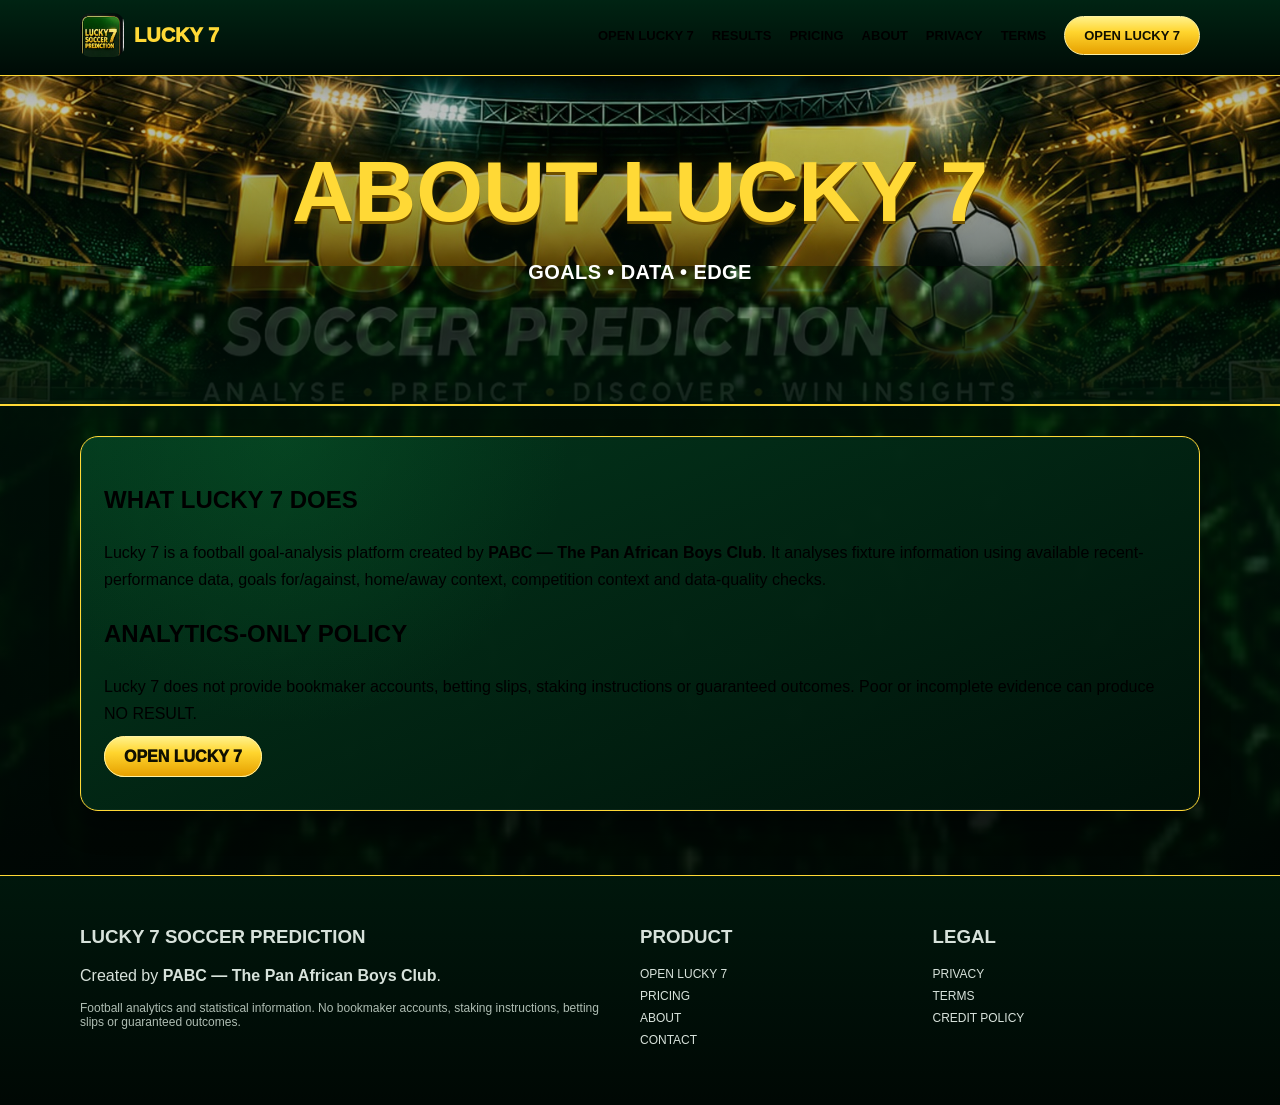
<file: about.html>
<!doctype html><html lang="en"><head><meta charset="utf-8"><meta name="viewport" content="width=device-width,initial-scale=1"><title>About Lucky 7 | Lucky 7 Soccer Prediction</title><meta name="theme-color" content="#00190f"><link rel="icon" href="assets/brand/icon-72.png"><link rel="stylesheet" href="assets/site.css?v=5.7"></head><body><header><div class="wrap nav"><a class="brand" href="index.html"><img src="assets/brand/icon-72.png" alt="">LUCKY 7</a><button class="menu" aria-label="Open menu">☰</button><nav class="navlinks"><a href="index.html">OPEN LUCKY 7</a><a href="results.html">RESULTS</a><a href="pricing.html">PRICING</a><a href="about.html">ABOUT</a><a href="privacy.html">PRIVACY</a><a href="terms.html">TERMS</a><a class="cta" href="index.html">OPEN LUCKY 7</a></nav></div></header><main><section class="heroSmall"><div class="wrap"><h1>ABOUT LUCKY 7</h1><p>GOALS • DATA • EDGE</p></div></section><section class="section"><div class="wrap"><div class="content"><h2>WHAT LUCKY 7 DOES</h2><p>Lucky 7 is a football goal-analysis platform created by <b>PABC — The Pan African Boys Club</b>. It analyses fixture information using available recent-performance data, goals for/against, home/away context, competition context and data-quality checks.</p><h2>ANALYTICS-ONLY POLICY</h2><p>Lucky 7 does not provide bookmaker accounts, betting slips, staking instructions or guaranteed outcomes. Poor or incomplete evidence can produce NO RESULT.</p><p><a class="button" href="index.html">OPEN LUCKY 7</a></p></div></div></section></main><footer><div class="wrap footerGrid"><div><h3>LUCKY 7 SOCCER PREDICTION</h3><p>Created by <b>PABC — The Pan African Boys Club</b>.</p><p class="small">Football analytics and statistical information. No bookmaker accounts, staking instructions, betting slips or guaranteed outcomes.</p></div><div><h3>PRODUCT</h3><a href="index.html">OPEN LUCKY 7</a><a href="pricing.html">PRICING</a><a href="about.html">ABOUT</a><a href="contact.html">Contact</a></div><div><h3>LEGAL</h3><a href="privacy.html">PRIVACY</a><a href="terms.html">TERMS</a><a href="credit-policy.html">Credit Policy</a></div></div></footer><script src="assets/site.js?v=5.7"></script></body></html>
</file>
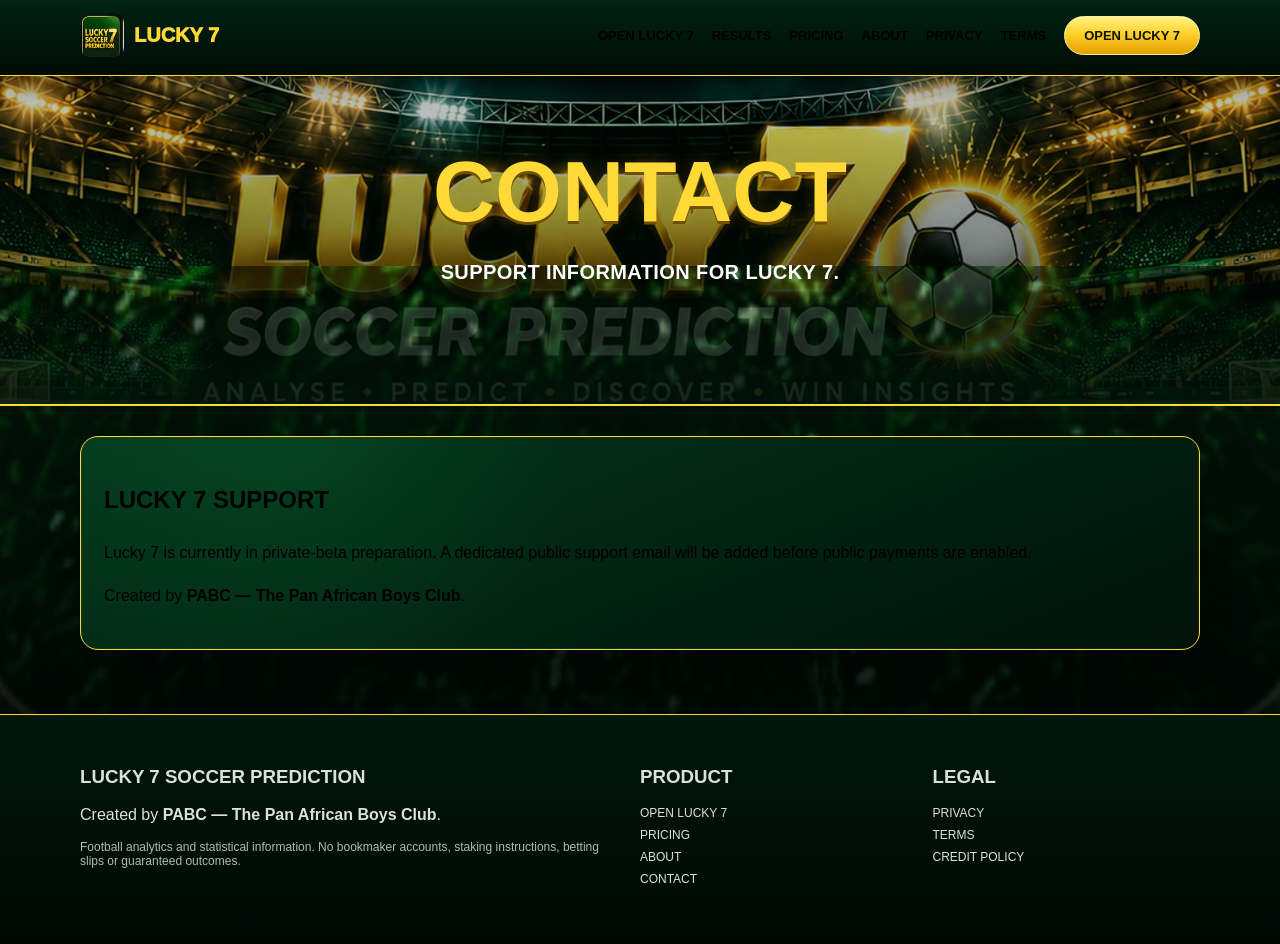
<file: contact.html>
<!doctype html><html lang="en"><head><meta charset="utf-8"><meta name="viewport" content="width=device-width,initial-scale=1"><title>Contact | Lucky 7 Soccer Prediction</title><meta name="theme-color" content="#00190f"><link rel="icon" href="assets/brand/icon-72.png"><link rel="stylesheet" href="assets/site.css?v=5.7"></head><body><header><div class="wrap nav"><a class="brand" href="index.html"><img src="assets/brand/icon-72.png" alt="">LUCKY 7</a><button class="menu" aria-label="Open menu">☰</button><nav class="navlinks"><a href="index.html">OPEN LUCKY 7</a><a href="results.html">RESULTS</a><a href="pricing.html">PRICING</a><a href="about.html">ABOUT</a><a href="privacy.html">PRIVACY</a><a href="terms.html">TERMS</a><a class="cta" href="index.html">OPEN LUCKY 7</a></nav></div></header><main><section class="heroSmall"><div class="wrap"><h1>CONTACT</h1><p>Support information for Lucky 7.</p></div></section><section class="section"><div class="wrap"><div class="content"><h2>LUCKY 7 SUPPORT</h2><p>Lucky 7 is currently in private-beta preparation. A dedicated public support email will be added before public payments are enabled.</p><p>Created by <b>PABC — The Pan African Boys Club</b>.</p></div></div></section></main><footer><div class="wrap footerGrid"><div><h3>LUCKY 7 SOCCER PREDICTION</h3><p>Created by <b>PABC — The Pan African Boys Club</b>.</p><p class="small">Football analytics and statistical information. No bookmaker accounts, staking instructions, betting slips or guaranteed outcomes.</p></div><div><h3>PRODUCT</h3><a href="index.html">OPEN LUCKY 7</a><a href="pricing.html">PRICING</a><a href="about.html">ABOUT</a><a href="contact.html">Contact</a></div><div><h3>LEGAL</h3><a href="privacy.html">PRIVACY</a><a href="terms.html">TERMS</a><a href="credit-policy.html">Credit Policy</a></div></div></footer><script src="assets/site.js?v=5.7"></script></body></html>
</file>
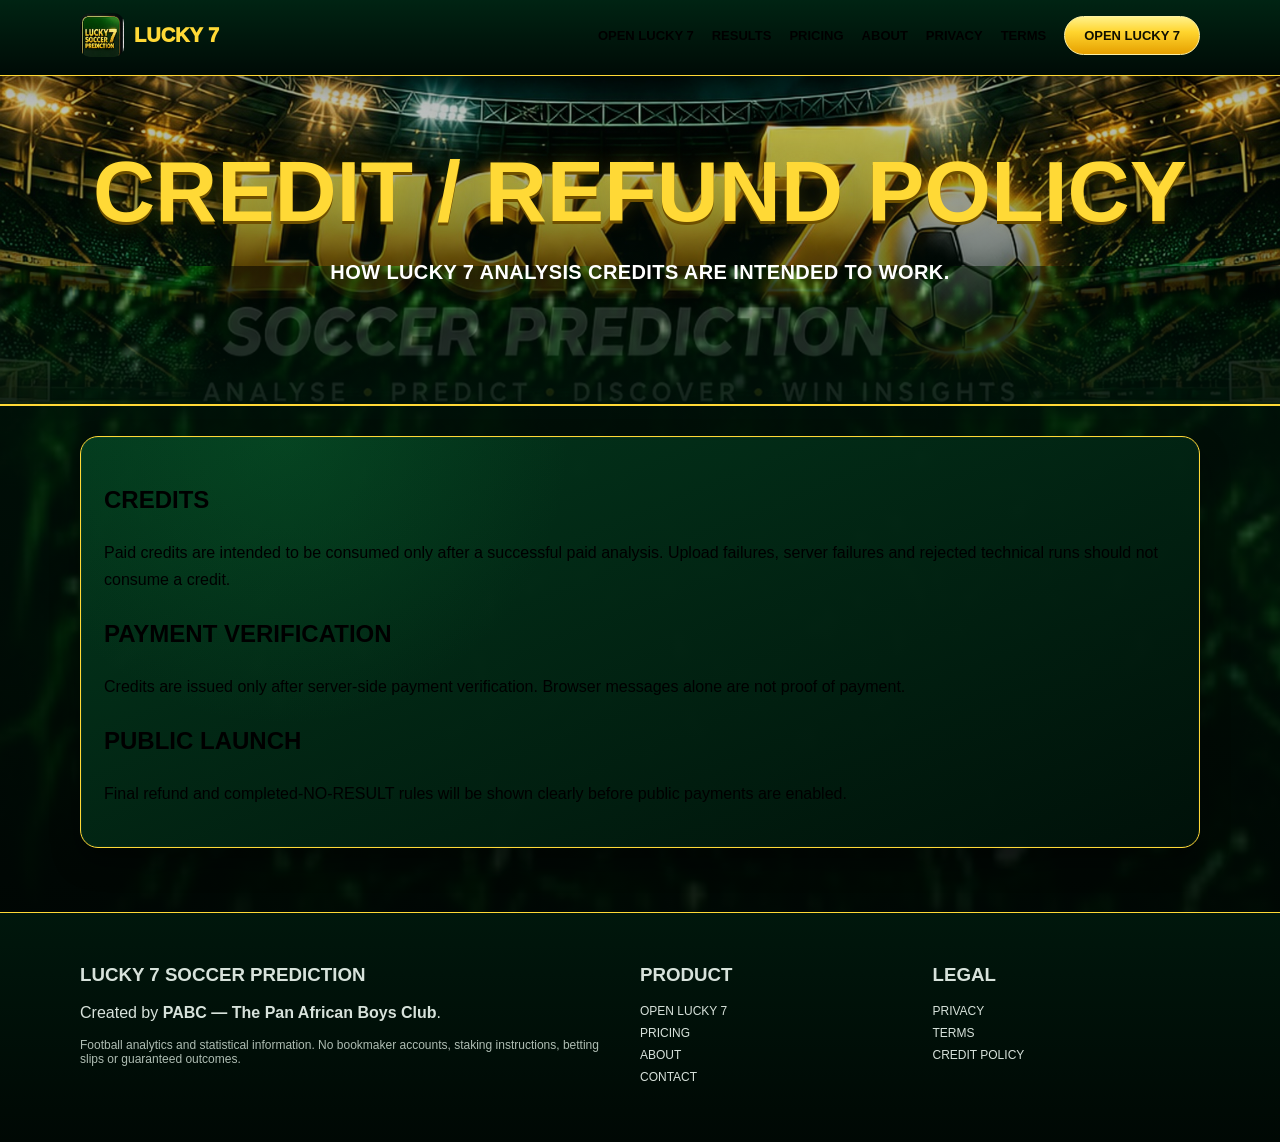
<file: credit-policy.html>
<!doctype html><html lang="en"><head><meta charset="utf-8"><meta name="viewport" content="width=device-width,initial-scale=1"><title>Credit / Refund Policy | Lucky 7 Soccer Prediction</title><meta name="theme-color" content="#00190f"><link rel="icon" href="assets/brand/icon-72.png"><link rel="stylesheet" href="assets/site.css?v=5.7"></head><body><header><div class="wrap nav"><a class="brand" href="index.html"><img src="assets/brand/icon-72.png" alt="">LUCKY 7</a><button class="menu" aria-label="Open menu">☰</button><nav class="navlinks"><a href="index.html">OPEN LUCKY 7</a><a href="results.html">RESULTS</a><a href="pricing.html">PRICING</a><a href="about.html">ABOUT</a><a href="privacy.html">PRIVACY</a><a href="terms.html">TERMS</a><a class="cta" href="index.html">OPEN LUCKY 7</a></nav></div></header><main><section class="heroSmall"><div class="wrap"><h1>CREDIT / REFUND POLICY</h1><p>How Lucky 7 analysis credits are intended to work.</p></div></section><section class="section"><div class="wrap"><div class="content"><h2>CREDITS</h2><p>Paid credits are intended to be consumed only after a successful paid analysis. Upload failures, server failures and rejected technical runs should not consume a credit.</p><h2>PAYMENT VERIFICATION</h2><p>Credits are issued only after server-side payment verification. Browser messages alone are not proof of payment.</p><h2>PUBLIC LAUNCH</h2><p>Final refund and completed-NO-RESULT rules will be shown clearly before public payments are enabled.</p></div></div></section></main><footer><div class="wrap footerGrid"><div><h3>LUCKY 7 SOCCER PREDICTION</h3><p>Created by <b>PABC — The Pan African Boys Club</b>.</p><p class="small">Football analytics and statistical information. No bookmaker accounts, staking instructions, betting slips or guaranteed outcomes.</p></div><div><h3>PRODUCT</h3><a href="index.html">OPEN LUCKY 7</a><a href="pricing.html">PRICING</a><a href="about.html">ABOUT</a><a href="contact.html">Contact</a></div><div><h3>LEGAL</h3><a href="privacy.html">PRIVACY</a><a href="terms.html">TERMS</a><a href="credit-policy.html">Credit Policy</a></div></div></footer><script src="assets/site.js?v=5.7"></script></body></html>
</file>
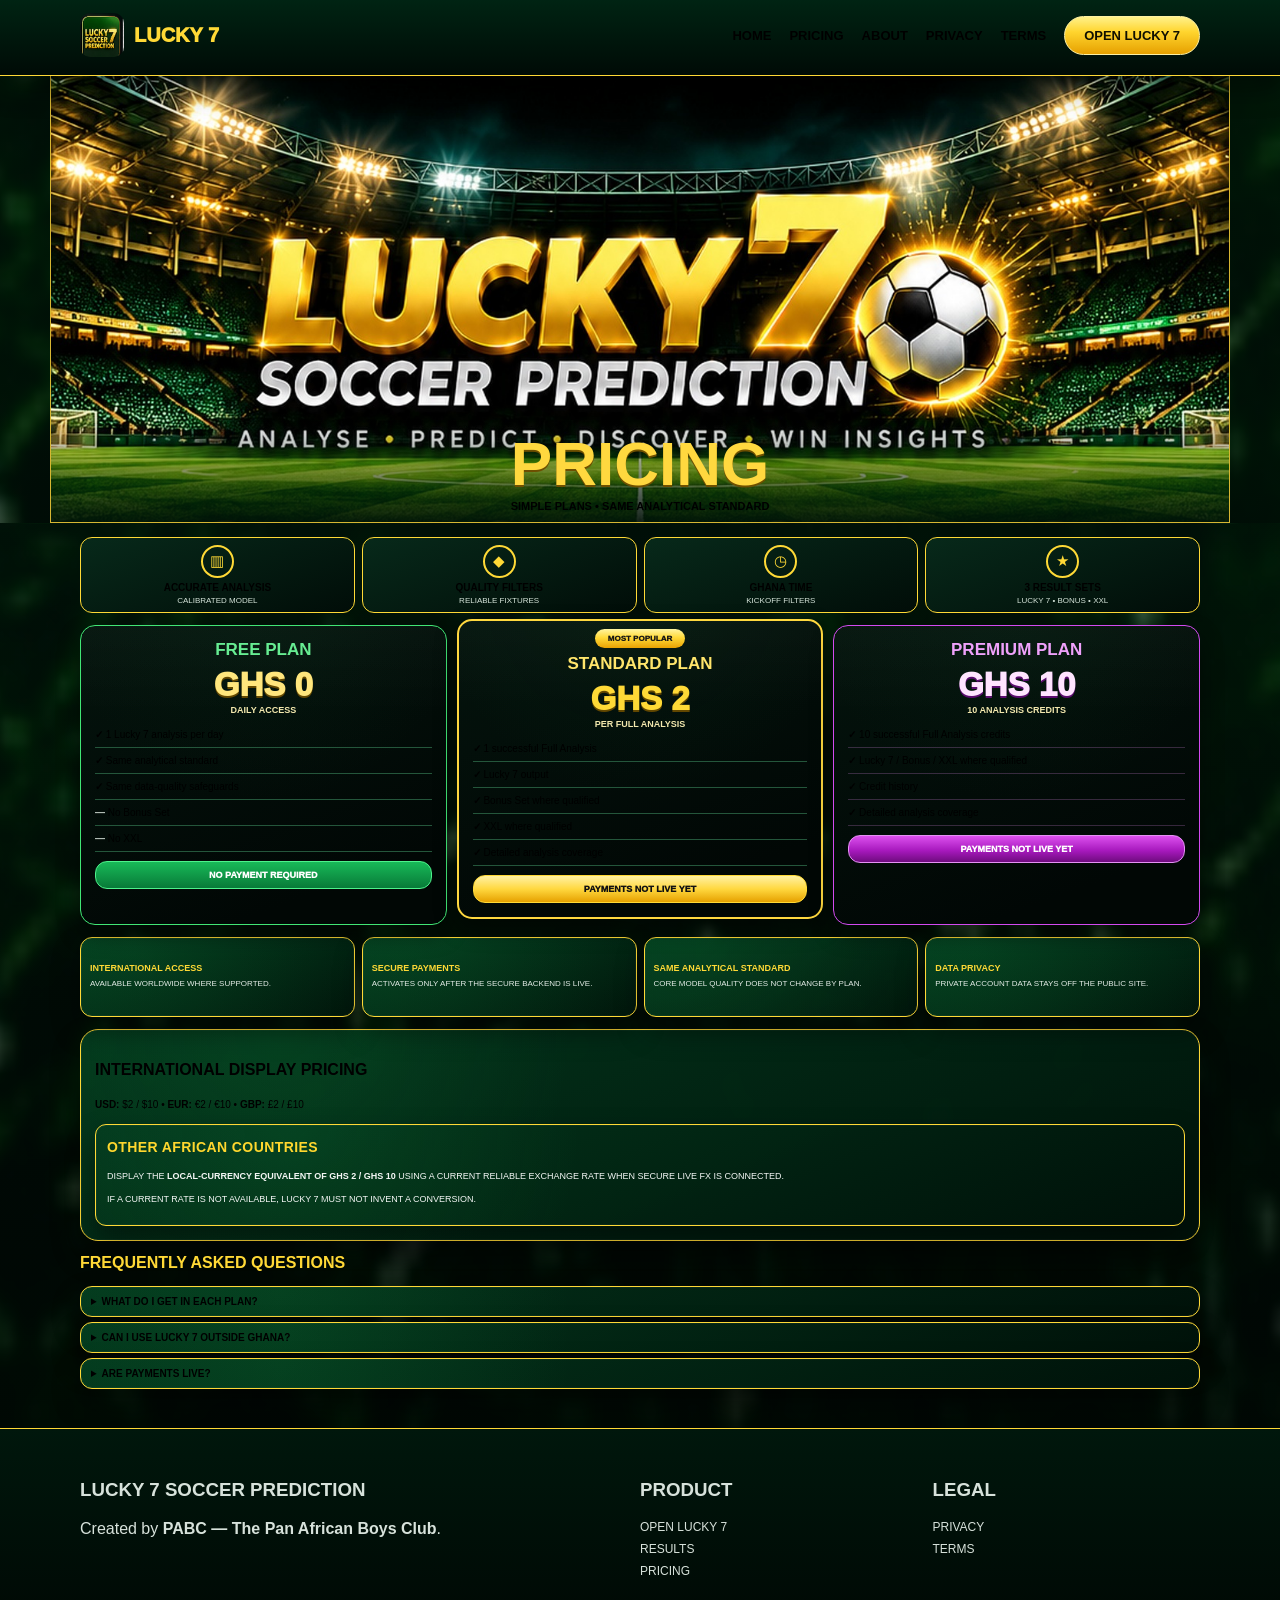
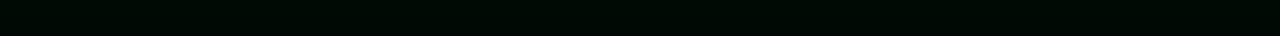
<file: pricing.html>
<!doctype html><html lang="en"><head><meta charset="utf-8"><meta name="viewport" content="width=device-width,initial-scale=1">
<title>PRICING | LUCKY 7</title><meta name="theme-color" content="#00190f"><link rel="icon" href="assets/brand/icon-72.png">
<link rel="stylesheet" href="assets/site.css?v=5.7"></head><body class="pricingPage">
<header><div class="wrap nav"><a class="brand" href="index.html"><img src="assets/brand/icon-72.png" alt="">LUCKY 7</a><button class="menu">☰</button>
<nav class="navlinks"><a href="index.html">HOME</a><a href="pricing.html">PRICING</a><a href="about.html">ABOUT</a><a href="privacy.html">PRIVACY</a><a href="terms.html">TERMS</a><a class="cta" href="index.html">OPEN LUCKY 7</a></nav></div></header>
<main>
<section class="referenceHero"><img src="assets/hero-stadium-v57.jpg?v=5.7" alt="Lucky 7 stadium"><div class="heroOverlayTitle"><h1>PRICING</h1><p>SIMPLE PLANS • SAME ANALYTICAL STANDARD</p></div></section>
<section class="section compactSection"><div class="wrap">
<div class="priceFeatureStrip"><div class="priceFeature"><span class="circle">▥</span><b>ACCURATE ANALYSIS</b><small>CALIBRATED MODEL</small></div><div class="priceFeature"><span class="circle">◆</span><b>QUALITY FILTERS</b><small>RELIABLE FIXTURES</small></div><div class="priceFeature"><span class="circle">◷</span><b>GHANA TIME</b><small>KICKOFF FILTERS</small></div><div class="priceFeature"><span class="circle">★</span><b>3 RESULT SETS</b><small>LUCKY 7 • BONUS • XXL</small></div></div>
<div class="cards referencePricingCards">
<div class="card cardFree"><h3>FREE PLAN</h3><div class="price">GHS 0</div><div class="planSub">DAILY ACCESS</div><div class="feature">1 Lucky 7 analysis per day</div><div class="feature">Same analytical standard</div><div class="feature">Same data-quality safeguards</div><div class="feature no">No Bonus Set</div><div class="feature no">No XXL</div><div class="planStatus">NO PAYMENT REQUIRED</div></div>
<div class="card cardStandard"><span class="planBadge">MOST POPULAR</span><h3>STANDARD PLAN</h3><div class="price">GHS 2</div><div class="planSub">PER FULL ANALYSIS</div><div class="feature">1 successful Full Analysis</div><div class="feature">Lucky 7 output</div><div class="feature">Bonus Set where qualified</div><div class="feature">XXL where qualified</div><div class="feature">Detailed analysis coverage</div><div class="planStatus">PAYMENTS NOT LIVE YET</div></div>
<div class="card cardPremium"><h3>PREMIUM PLAN</h3><div class="price">GHS 10</div><div class="planSub">10 ANALYSIS CREDITS</div><div class="feature">10 successful Full Analysis credits</div><div class="feature">Lucky 7 / Bonus / XXL where qualified</div><div class="feature">Credit history</div><div class="feature">Detailed analysis coverage</div><div class="planStatus">PAYMENTS NOT LIVE YET</div></div>
</div>
<div class="additionalInfo"><div class="infoTile"><b>INTERNATIONAL ACCESS</b><small>AVAILABLE WORLDWIDE WHERE SUPPORTED.</small></div><div class="infoTile"><b>SECURE PAYMENTS</b><small>ACTIVATES ONLY AFTER THE SECURE BACKEND IS LIVE.</small></div><div class="infoTile"><b>SAME ANALYTICAL STANDARD</b><small>CORE MODEL QUALITY DOES NOT CHANGE BY PLAN.</small></div><div class="infoTile"><b>DATA PRIVACY</b><small>PRIVATE ACCOUNT DATA STAYS OFF THE PUBLIC SITE.</small></div></div>
<div class="content internationalBox"><h2>INTERNATIONAL DISPLAY PRICING</h2><p><b>USD:</b> $2 / $10 • <b>EUR:</b> €2 / €10 • <b>GBP:</b> £2 / £10</p><div class="africaFx"><h2>OTHER AFRICAN COUNTRIES</h2><p>DISPLAY THE <b>LOCAL-CURRENCY EQUIVALENT OF GHS 2 / GHS 10</b> USING A CURRENT RELIABLE EXCHANGE RATE WHEN SECURE LIVE FX IS CONNECTED.</p><p>IF A CURRENT RATE IS NOT AVAILABLE, LUCKY 7 MUST NOT INVENT A CONVERSION.</p></div></div>
<div class="faq"><h2>FREQUENTLY ASKED QUESTIONS</h2><details><summary>WHAT DO I GET IN EACH PLAN?</summary><p>Free provides one Lucky 7 analysis per day. Full Analysis adds the additional result sets where enough fixtures meet the locked quality rules.</p></details><details><summary>CAN I USE LUCKY 7 OUTSIDE GHANA?</summary><p>Yes. International display pricing follows the locked rules above.</p></details><details><summary>ARE PAYMENTS LIVE?</summary><p>No. The static public site does not activate payments before the secure backend is connected.</p></details></div>
</div></section></main>
<footer><div class="wrap footerGrid"><div><h3>LUCKY 7 SOCCER PREDICTION</h3><p>Created by <b>PABC — The Pan African Boys Club</b>.</p></div><div><h3>PRODUCT</h3><a href="index.html">OPEN LUCKY 7</a><a href="results.html">RESULTS</a><a href="pricing.html">PRICING</a></div><div><h3>LEGAL</h3><a href="privacy.html">PRIVACY</a><a href="terms.html">TERMS</a></div></div></footer>
<script src="assets/site.js?v=5.7"></script></body></html>
</file>
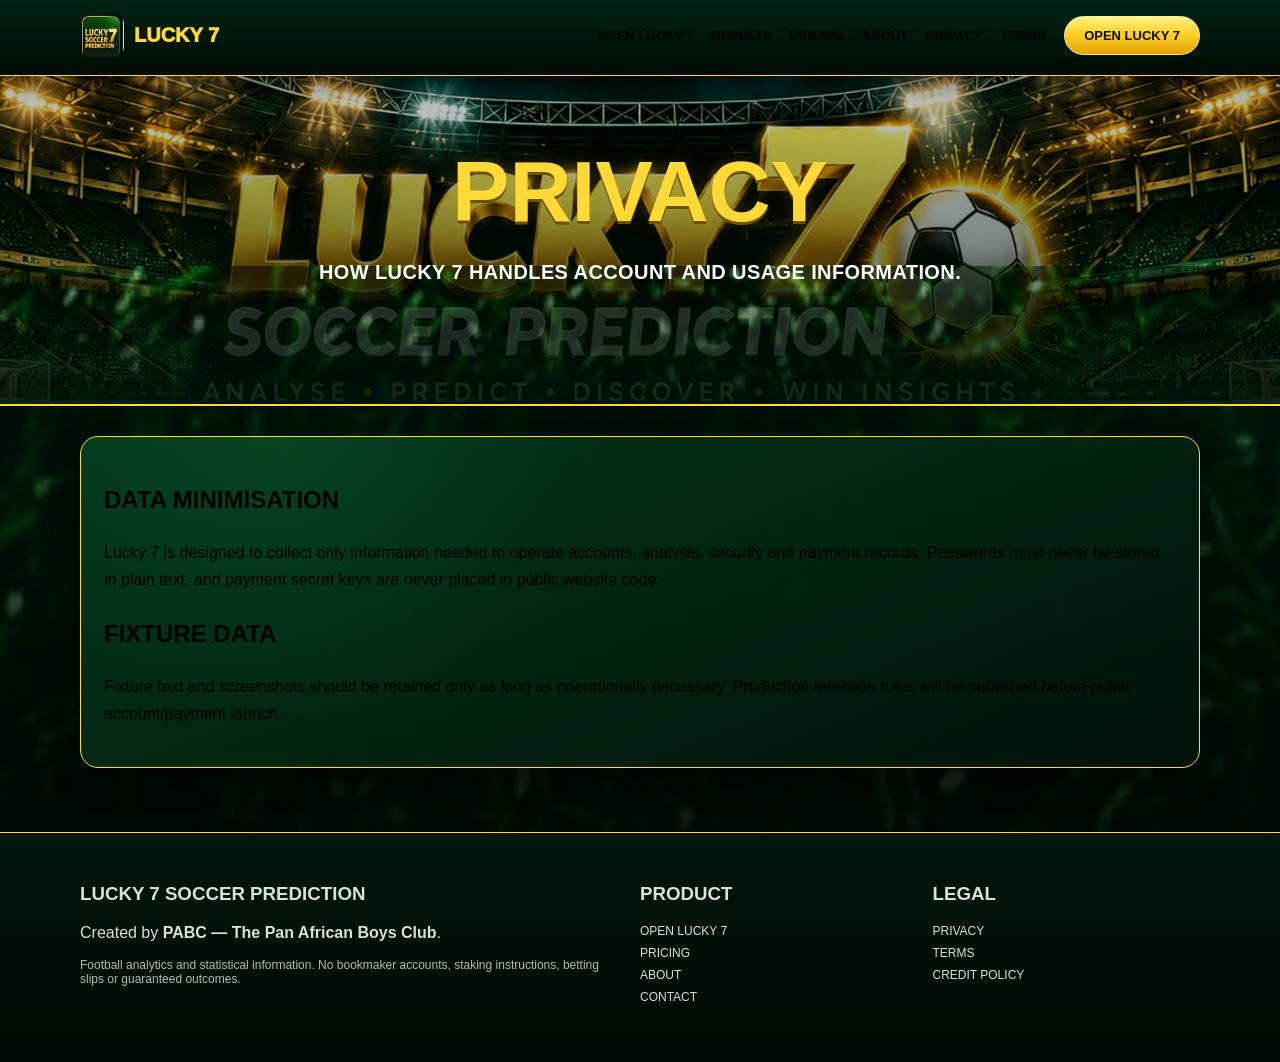
<file: privacy.html>
<!doctype html><html lang="en"><head><meta charset="utf-8"><meta name="viewport" content="width=device-width,initial-scale=1"><title>Privacy | Lucky 7 Soccer Prediction</title><meta name="theme-color" content="#00190f"><link rel="icon" href="assets/brand/icon-72.png"><link rel="stylesheet" href="assets/site.css?v=5.7"></head><body><header><div class="wrap nav"><a class="brand" href="index.html"><img src="assets/brand/icon-72.png" alt="">LUCKY 7</a><button class="menu" aria-label="Open menu">☰</button><nav class="navlinks"><a href="index.html">OPEN LUCKY 7</a><a href="results.html">RESULTS</a><a href="pricing.html">PRICING</a><a href="about.html">ABOUT</a><a href="privacy.html">PRIVACY</a><a href="terms.html">TERMS</a><a class="cta" href="index.html">OPEN LUCKY 7</a></nav></div></header><main><section class="heroSmall"><div class="wrap"><h1>PRIVACY</h1><p>How Lucky 7 handles account and usage information.</p></div></section><section class="section"><div class="wrap"><div class="content"><h2>DATA MINIMISATION</h2><p>Lucky 7 is designed to collect only information needed to operate accounts, analysis, security and payment records. Passwords must never be stored in plain text, and payment secret keys are never placed in public website code.</p><h2>FIXTURE DATA</h2><p>Fixture text and screenshots should be retained only as long as operationally necessary. Production retention rules will be published before public account/payment launch.</p></div></div></section></main><footer><div class="wrap footerGrid"><div><h3>LUCKY 7 SOCCER PREDICTION</h3><p>Created by <b>PABC — The Pan African Boys Club</b>.</p><p class="small">Football analytics and statistical information. No bookmaker accounts, staking instructions, betting slips or guaranteed outcomes.</p></div><div><h3>PRODUCT</h3><a href="index.html">OPEN LUCKY 7</a><a href="pricing.html">PRICING</a><a href="about.html">ABOUT</a><a href="contact.html">Contact</a></div><div><h3>LEGAL</h3><a href="privacy.html">PRIVACY</a><a href="terms.html">TERMS</a><a href="credit-policy.html">Credit Policy</a></div></div></footer><script src="assets/site.js?v=5.7"></script></body></html>
</file>
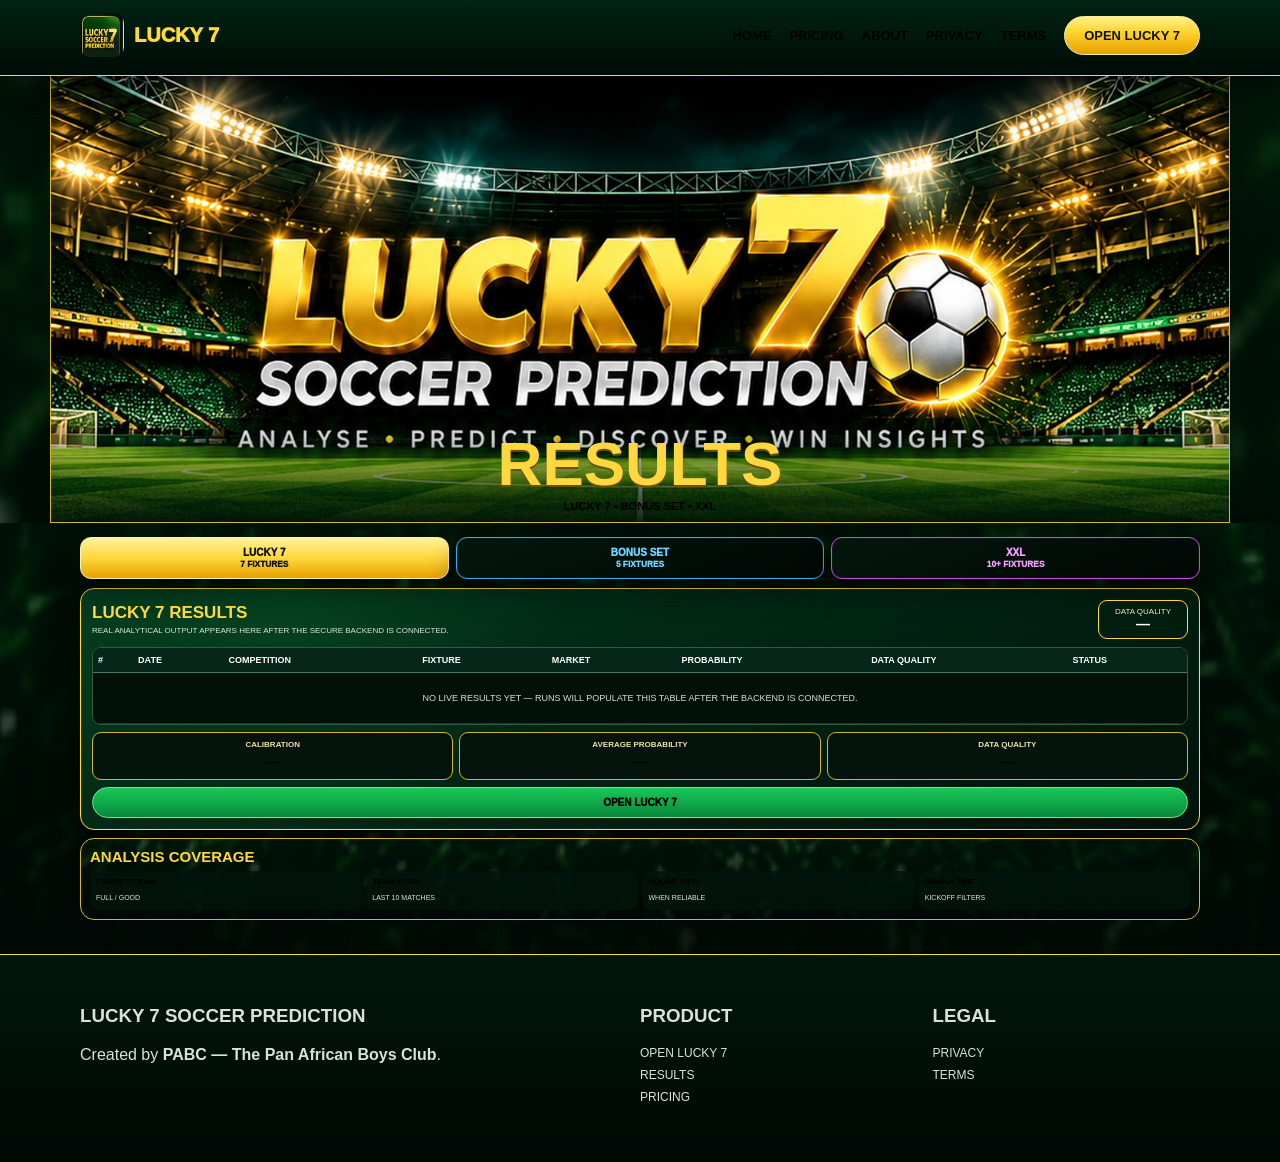
<file: results.html>
<!doctype html><html lang="en"><head><meta charset="utf-8"><meta name="viewport" content="width=device-width,initial-scale=1">
<title>RESULTS | LUCKY 7</title><meta name="theme-color" content="#00190f"><link rel="icon" href="assets/brand/icon-72.png">
<link rel="stylesheet" href="assets/site.css?v=5.7"></head><body class="resultsPage">
<header><div class="wrap nav"><a class="brand" href="index.html"><img src="assets/brand/icon-72.png" alt="">LUCKY 7</a><button class="menu">☰</button>
<nav class="navlinks"><a href="index.html">HOME</a><a href="pricing.html">PRICING</a><a href="about.html">ABOUT</a><a href="privacy.html">PRIVACY</a><a href="terms.html">TERMS</a><a class="cta" href="index.html">OPEN LUCKY 7</a></nav></div></header>
<main>
<section class="referenceHero"><img src="assets/hero-stadium-v57.jpg?v=5.7" alt="Lucky 7 stadium"><div class="heroOverlayTitle"><h1>RESULTS</h1><p>LUCKY 7 • BONUS SET • XXL</p></div></section>
<section class="section compactSection"><div class="wrap">
<div class="resultsTabs"><div class="resultsTab active">LUCKY 7<br><small>7 FIXTURES</small></div><div class="resultsTab bonusTab">BONUS SET<br><small>5 FIXTURES</small></div><div class="resultsTab xxlTab">XXL<br><small>10+ FIXTURES</small></div></div>
<div class="resultsPanel referencePanel">
<div class="resultsHeader"><div><h2>LUCKY 7 RESULTS</h2><p>REAL ANALYTICAL OUTPUT APPEARS HERE AFTER THE SECURE BACKEND IS CONNECTED.</p></div><div class="qualityBadge">DATA QUALITY<br><b>—</b></div></div>
<div class="tableWrap"><table class="resultsTable"><thead><tr><th>#</th><th>DATE</th><th>COMPETITION</th><th>FIXTURE</th><th>MARKET</th><th>PROBABILITY</th><th>DATA QUALITY</th><th>STATUS</th></tr></thead>
<tbody><tr class="emptyRow"><td colspan="8">NO LIVE RESULTS YET — RUNS WILL POPULATE THIS TABLE AFTER THE BACKEND IS CONNECTED.</td></tr></tbody></table></div>
<div class="resultsMetrics"><div><b>CALIBRATION</b><span>—</span></div><div><b>AVERAGE PROBABILITY</b><span>—</span></div><div><b>DATA QUALITY</b><span>—</span></div></div>
<a class="fullAnalysisButton" href="index.html">OPEN LUCKY 7</a></div>
<div class="analysisStrip"><h2>ANALYSIS COVERAGE</h2><div class="analysisStripGrid"><div><b>COMPETITIONS</b><small>FULL / GOOD</small></div><div><b>TEAM FORM</b><small>LAST 10 MATCHES</small></div><div><b>SQUAD INFO</b><small>WHEN RELIABLE</small></div><div><b>GHANA TIME</b><small>KICKOFF FILTERS</small></div></div></div>
</div></section></main>
<footer><div class="wrap footerGrid"><div><h3>LUCKY 7 SOCCER PREDICTION</h3><p>Created by <b>PABC — The Pan African Boys Club</b>.</p></div><div><h3>PRODUCT</h3><a href="index.html">OPEN LUCKY 7</a><a href="results.html">RESULTS</a><a href="pricing.html">PRICING</a></div><div><h3>LEGAL</h3><a href="privacy.html">PRIVACY</a><a href="terms.html">TERMS</a></div></div></footer>
<script src="assets/site.js?v=5.7"></script></body></html>
</file>
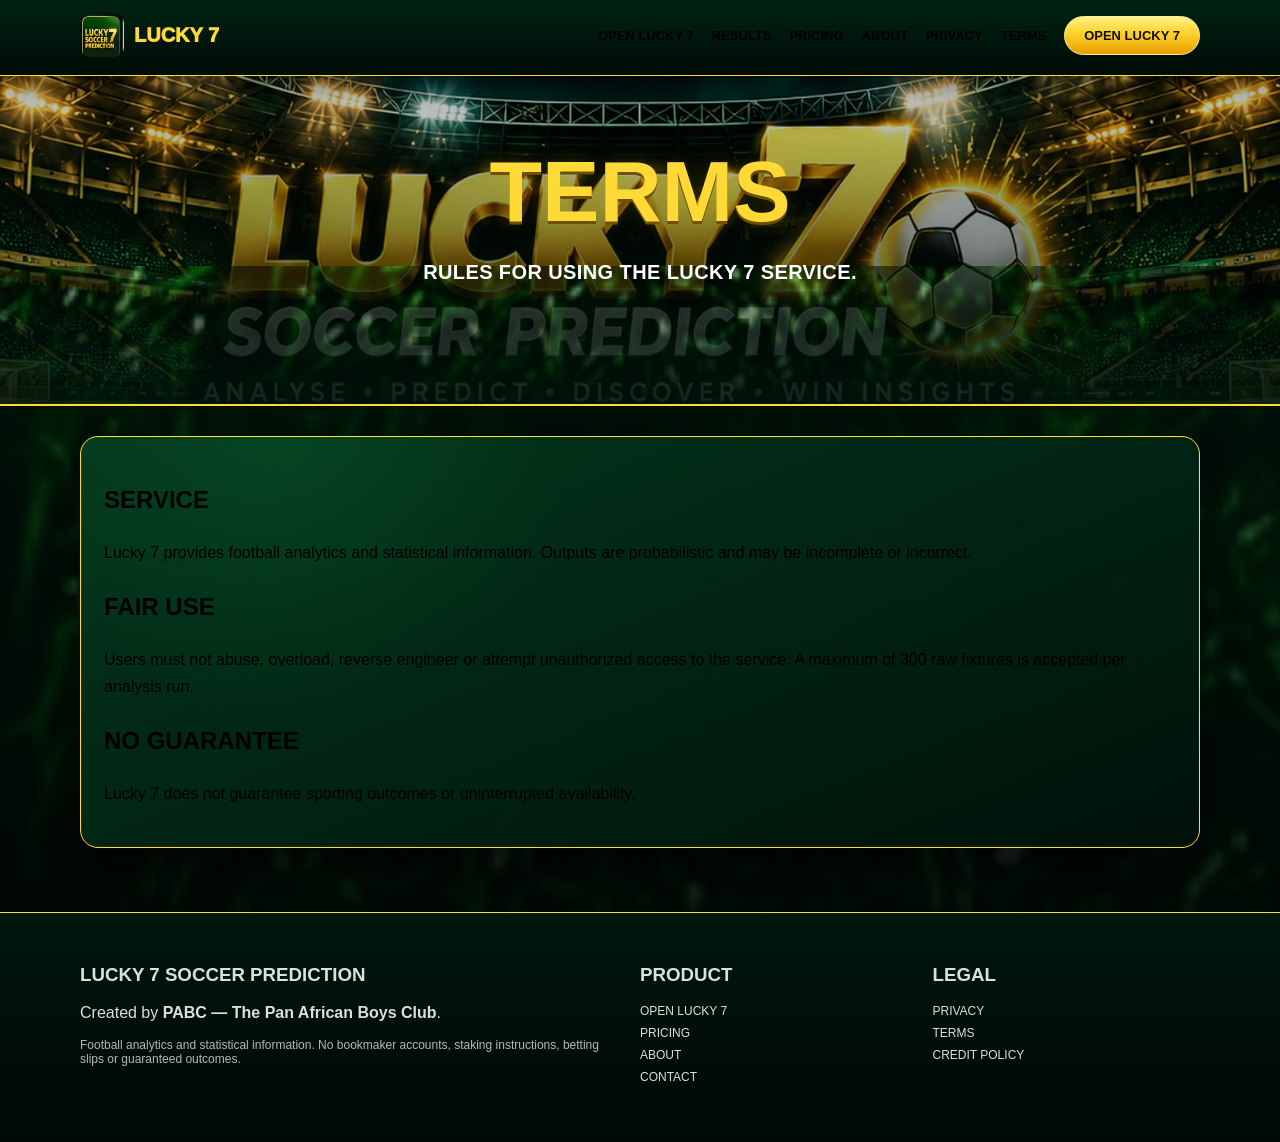
<file: terms.html>
<!doctype html><html lang="en"><head><meta charset="utf-8"><meta name="viewport" content="width=device-width,initial-scale=1"><title>Terms | Lucky 7 Soccer Prediction</title><meta name="theme-color" content="#00190f"><link rel="icon" href="assets/brand/icon-72.png"><link rel="stylesheet" href="assets/site.css?v=5.7"></head><body><header><div class="wrap nav"><a class="brand" href="index.html"><img src="assets/brand/icon-72.png" alt="">LUCKY 7</a><button class="menu" aria-label="Open menu">☰</button><nav class="navlinks"><a href="index.html">OPEN LUCKY 7</a><a href="results.html">RESULTS</a><a href="pricing.html">PRICING</a><a href="about.html">ABOUT</a><a href="privacy.html">PRIVACY</a><a href="terms.html">TERMS</a><a class="cta" href="index.html">OPEN LUCKY 7</a></nav></div></header><main><section class="heroSmall"><div class="wrap"><h1>TERMS</h1><p>Rules for using the Lucky 7 service.</p></div></section><section class="section"><div class="wrap"><div class="content"><h2>SERVICE</h2><p>Lucky 7 provides football analytics and statistical information. Outputs are probabilistic and may be incomplete or incorrect.</p><h2>FAIR USE</h2><p>Users must not abuse, overload, reverse engineer or attempt unauthorized access to the service. A maximum of 300 raw fixtures is accepted per analysis run.</p><h2>NO GUARANTEE</h2><p>Lucky 7 does not guarantee sporting outcomes or uninterrupted availability.</p></div></div></section></main><footer><div class="wrap footerGrid"><div><h3>LUCKY 7 SOCCER PREDICTION</h3><p>Created by <b>PABC — The Pan African Boys Club</b>.</p><p class="small">Football analytics and statistical information. No bookmaker accounts, staking instructions, betting slips or guaranteed outcomes.</p></div><div><h3>PRODUCT</h3><a href="index.html">OPEN LUCKY 7</a><a href="pricing.html">PRICING</a><a href="about.html">ABOUT</a><a href="contact.html">Contact</a></div><div><h3>LEGAL</h3><a href="privacy.html">PRIVACY</a><a href="terms.html">TERMS</a><a href="credit-policy.html">Credit Policy</a></div></div></footer><script src="assets/site.js?v=5.7"></script></body></html>
</file>
<file: assets/site.css>
\
:root{--gold:#ffd72f;--gold2:#e59d00;--bg:#00140b;--panel:#002216;--line:#c9a52b;--text:#fff;--muted:#d4dfd7}
*{box-sizing:border-box}html,body{margin:0;background:var(--bg);color:var(--text);font-family:Arial,Helvetica,sans-serif}body{background:linear-gradient(rgba(0,18,9,.88),rgba(0,9,5,.96)),url('turf-master-v57.jpg') center top/cover fixed no-repeat}a{color:inherit}
header{position:sticky;top:0;z-index:20;background:linear-gradient(180deg,rgba(0,34,19,.98),rgba(0,15,8,.98));border-bottom:1px solid var(--gold);box-shadow:0 8px 24px rgba(0,0,0,.36)}.wrap{width:min(1120px,92%);margin:auto}.nav{min-height:70px;display:flex;align-items:center;justify-content:space-between;gap:20px}.brand{display:flex;align-items:center;gap:10px;text-decoration:none;font-weight:1000;color:var(--gold);font-size:20px;text-transform:uppercase}.brand img{width:44px;height:44px;border-radius:10px}.navlinks{display:flex;gap:18px;align-items:center}.navlinks a{text-decoration:none;text-transform:uppercase;font-weight:800;font-size:13px}.cta,.button{background:linear-gradient(#fff18a,#ffd52e 40%,#e6a000);color:#101000!important;border:1px solid #fff0a2;border-radius:999px;padding:11px 19px;font-weight:1000;text-decoration:none;text-transform:uppercase}.menu{display:none;background:none;border:0;color:#fff;font-size:24px}
main{min-height:70vh}.heroSmall{padding:70px 0 34px;text-align:center;background:linear-gradient(rgba(0,38,20,.26),rgba(0,18,9,.7));border-bottom:1px solid rgba(255,215,47,.25)}.heroSmall h1{font-size:clamp(38px,7vw,68px);color:var(--gold);margin:0 0 10px;text-transform:uppercase;text-shadow:0 2px #6b4f00}.heroSmall p{color:#fff;font-size:18px;font-weight:700}.section{padding:28px 0 60px}.cards{display:grid;grid-template-columns:repeat(3,1fr);gap:15px}.card{background:linear-gradient(155deg,rgba(5,66,34,.96),rgba(0,22,12,.98));border:1px solid var(--gold);border-radius:18px;padding:21px;box-shadow:0 12px 26px rgba(0,0,0,.35),inset 0 1px rgba(255,255,255,.04)}.card h3{color:var(--gold);margin-top:0;text-transform:uppercase;font-size:20px}.price{font-size:36px;color:#fff0a2;font-weight:1000;margin:12px 0}.feature{padding:10px 0;border-bottom:1px solid #24563b}.feature:before{content:'✓ ';color:var(--gold);font-weight:900}.feature.no:before{content:'— ';color:#b7c1ba}.notice{border:1px solid var(--gold);background:#2c2302;padding:13px;border-radius:10px;color:#fff0ae;line-height:1.5;font-weight:700}.content{background:linear-gradient(155deg,rgba(5,57,31,.96),rgba(0,22,12,.98));border:1px solid var(--gold);border-radius:18px;padding:23px;line-height:1.68;box-shadow:0 10px 26px rgba(0,0,0,.34)}.content h2,.content h3{color:var(--gold);text-transform:uppercase}.priceHero{margin-bottom:18px;border:1px solid var(--gold);border-radius:18px;overflow:hidden;background:#00170d}.priceHero img{display:block;width:100%;height:auto;max-height:330px;object-fit:cover;object-position:center 64%}
footer{border-top:1px solid var(--gold);padding:32px 0 50px;color:#d7e2db;background:rgba(0,15,8,.92)}.footerGrid{display:grid;grid-template-columns:2fr 1fr 1fr;gap:25px}.footerGrid h3{text-transform:uppercase;color:var(--gold)}.footerGrid a{display:block;margin:8px 0;text-decoration:none;text-transform:uppercase;font-size:12px}.small{font-size:12px;color:#aebdb3}
@media(max-width:760px){.menu{display:block}.navlinks{display:none;position:absolute;left:0;right:0;top:70px;background:#00150d;padding:15px 4%;flex-direction:column;align-items:stretch;border-bottom:1px solid var(--gold)}.navlinks.open{display:flex}.cards,.footerGrid{grid-template-columns:1fr}.heroSmall{padding-top:45px}}

.africaFx{
  margin-top:20px;
  padding:20px;
  border:1px solid #ffd72e;
  border-radius:16px;
  background:
    radial-gradient(circle at 10% 0%, rgba(22,130,63,.26), transparent 18rem),
    linear-gradient(160deg,#073d24,#00190f 72%);
  box-shadow:0 12px 28px rgba(0,0,0,.34);
}
.africaFx h2{
  margin:0 0 10px;
  color:#ffd72e;
  text-transform:uppercase;
  letter-spacing:.4px;
}
.africaFx p{
  margin:8px 0;
  line-height:1.6;
  color:#f4f7f5;
}


/* V5.3 PUBLIC PAGE VISUAL MASTER */
body{
  background:
    linear-gradient(rgba(0,18,9,.76),rgba(0,8,4,.94)),
    url('turf-master-v57.jpg') center top/cover fixed repeat-y;
}
header{
  background:linear-gradient(180deg,rgba(0,34,18,.99),rgba(0,10,5,.99));
  border-bottom:1px solid #ffd72f;
}
.heroSmall{
  background:
    radial-gradient(circle at 50% 0%,rgba(36,145,70,.25),transparent 50%),
    linear-gradient(rgba(0,33,17,.70),rgba(0,14,8,.86));
}
.card,.content,.africaFx{
  background:
    radial-gradient(circle at 15% 0%,rgba(24,121,59,.20),transparent 20rem),
    linear-gradient(155deg,rgba(4,57,30,.97),rgba(0,17,9,.99));
  border-color:#ffd72f;
}
.priceHero{
  border:1px solid #ffd72f;
  box-shadow:0 16px 34px rgba(0,0,0,.46);
}
.priceHero img{
  max-height:430px;
  object-fit:cover;
  object-position:center;
}


/* ============================================================
   V5.4 PUBLIC PAGE FULL VISUAL ROLLOUT
   ============================================================ */
:root{
  --v54-gold:#ffd936;
  --v54-gold2:#e8a200;
  --v54-green:#069c47;
  --v54-deep:#00150b;
  --v54-panel:#032718;
}
body{
  background:
    linear-gradient(rgba(0,20,10,.72),rgba(0,7,4,.92)),
    url('turf-master-v57.jpg') center top/cover fixed repeat-y;
}
header{
  min-height:76px;
  background:linear-gradient(180deg,rgba(0,36,19,.99),rgba(0,11,6,.99));
  border-bottom:1px solid var(--v54-gold);
  box-shadow:0 10px 30px rgba(0,0,0,.44);
}
.brand{color:var(--v54-gold)}
.navlinks a:hover{color:#ffe77b}

.heroSmall{
  min-height:330px;
  display:grid;
  place-items:end center;
  padding:0 0 34px;
  position:relative;
  overflow:hidden;
  background:
    linear-gradient(180deg,rgba(0,10,6,.18),rgba(0,16,8,.82)),
    url('hero-stadium-v57.jpg') center 50%/cover no-repeat;
  border-bottom:2px solid var(--v54-gold);
}
.heroSmall::after{
  content:"";
  position:absolute;
  inset:auto 0 0;
  height:42%;
  background:
    linear-gradient(transparent,rgba(0,19,10,.95)),
    url('turf-master-v57.jpg') center/cover;
  opacity:.54;
  pointer-events:none;
}
.heroSmall .wrap{position:relative;z-index:2}
.heroSmall h1{
  font-size:clamp(48px,9vw,86px);
  color:var(--v54-gold);
  text-shadow:0 3px #6f5000,0 0 20px rgba(255,210,30,.18);
}
.heroSmall p{
  color:#fff;
  font-size:clamp(15px,2vw,20px);
  text-transform:uppercase;
  letter-spacing:.4px;
}

.section{
  padding:30px 0 64px;
  background:
    linear-gradient(rgba(0,27,14,.50),rgba(0,11,6,.75)),
    url('turf-master-v57.jpg') center/cover repeat-y;
}

.card,.content,.africaFx,.infoTile,.faq details,.resultsPanel,.resultsTab,.resultsEmpty{
  border:1.5px solid var(--v54-gold);
  background:
    radial-gradient(circle at 18% 0%,rgba(16,135,60,.20),transparent 18rem),
    linear-gradient(158deg,rgba(3,56,29,.98),rgba(0,17,9,.99));
  box-shadow:0 14px 28px rgba(0,0,0,.42),inset 0 0 0 1px rgba(255,255,255,.03);
}

.cards{gap:16px;align-items:stretch}
.card{
  position:relative;
  padding:24px 22px;
  border-radius:20px;
  overflow:hidden;
}
.card::before{
  content:"";
  position:absolute;
  inset:0;
  pointer-events:none;
  background:linear-gradient(180deg,rgba(255,255,255,.02),transparent 30%);
}
.card h3{
  color:#fff0a0;
  font-size:23px;
  text-align:center;
}
.card .price{
  text-align:center;
  font-size:44px;
  color:var(--v54-gold);
  text-shadow:0 2px #624700;
}
.cardStandard{
  transform:translateY(-6px);
  border-width:2px;
  box-shadow:0 18px 34px rgba(0,0,0,.48),0 0 22px rgba(255,208,30,.08);
}
.planBadge{
  display:block;
  width:max-content;
  margin:-10px auto 10px;
  padding:7px 18px;
  border-radius:999px;
  background:linear-gradient(#fff5a0,#ffd936 45%,#e9a100);
  color:#111;
  font-size:11px;
  font-weight:1000;
  text-transform:uppercase;
}
.planStatus{
  margin-top:17px;
  border:1px solid #ffd936;
  border-radius:12px;
  padding:11px 14px;
  text-align:center;
  font-weight:1000;
  color:#fff0a0;
  background:linear-gradient(180deg,#095c30,#033a1e);
}

.priceFeatureStrip{
  display:grid;
  grid-template-columns:repeat(4,1fr);
  gap:10px;
  margin:0 0 22px;
}
.priceFeature{
  min-height:105px;
  display:flex;
  flex-direction:column;
  align-items:center;
  justify-content:center;
  text-align:center;
  border:1px solid #ffd936;
  border-radius:16px;
  background:linear-gradient(160deg,#07361f,#02170d);
}
.priceFeature .circle{
  width:43px;height:43px;
  display:grid;place-items:center;
  border:2px solid #ffd936;
  border-radius:50%;
  color:#ffd936;
  font-size:20px;
  margin-bottom:7px;
}
.priceFeature b{font-size:13px}
.priceFeature small{color:#d6e4da;margin-top:3px}

.additionalInfo{
  display:grid;
  grid-template-columns:repeat(4,1fr);
  gap:10px;
  margin-top:18px;
}
.infoTile{
  min-height:112px;
  border-radius:15px;
  padding:14px;
  display:flex;
  flex-direction:column;
  justify-content:center;
}
.infoTile b{color:#ffd936;margin-bottom:5px;text-transform:uppercase}
.infoTile small{color:#e4ece7;line-height:1.45}

.faq{
  margin-top:18px;
}
.faq h2{color:#ffd936;text-transform:uppercase}
.faq details{
  border-radius:12px;
  margin:8px 0;
  padding:13px 15px;
}
.faq summary{
  cursor:pointer;
  font-weight:900;
  text-transform:uppercase;
}
.faq p{color:#dce6df;line-height:1.55}

/* Results page shell - no fabricated fixture data */
.resultsTabs{
  display:grid;
  grid-template-columns:repeat(3,1fr);
  gap:10px;
  margin:18px 0;
}
.resultsTab{
  border-radius:13px;
  padding:14px;
  text-align:center;
  font-weight:1000;
  text-transform:uppercase;
}
.resultsTab.active{
  background:linear-gradient(#fff5a1,#ffd936 45%,#e9a100);
  color:#111;
}
.resultsPanel{
  border-radius:20px;
  padding:22px;
}
.resultsEmpty{
  border-radius:16px;
  padding:34px 18px;
  text-align:center;
}
.resultsEmpty h2{
  color:#ffd936;
  margin-top:0;
}
.resultsEmpty p{
  max-width:660px;
  margin:8px auto;
  color:#d8e5dc;
  line-height:1.55;
}
.resultsAction{
  display:inline-block;
  margin-top:15px;
  padding:12px 20px;
  border-radius:999px;
  background:linear-gradient(#fff5a1,#ffd936 45%,#e9a100);
  color:#111;
  text-decoration:none;
  font-weight:1000;
  text-transform:uppercase;
}

.priceHero{
  max-height:none;
  border-radius:20px;
  border:1.5px solid var(--v54-gold);
}
.priceHero img{
  width:100%;
  height:clamp(260px,40vw,430px);
  max-height:none;
  object-fit:cover;
  object-position:center;
}

footer{
  background:linear-gradient(180deg,#00170c,#000804);
  border-top:1px solid #ffd936;
}

@media(max-width:760px){
  .heroSmall{min-height:350px;background-position:center center}
  .cards,.footerGrid,.priceFeatureStrip,.additionalInfo,.resultsTabs{grid-template-columns:1fr}
  .cardStandard{transform:none}
  .priceHero img{height:330px}
  .wrap{width:min(94%,720px)}
}


/* ============================================================
   V5.5 PRICING STYLE — MATCH APPROVED SECOND SCREENSHOT
   GREEN FREE / GOLD STANDARD / PURPLE 10-CREDIT PREMIUM
   ============================================================ */

.cardFree{
  border-color:#39e77d;
  background:
    radial-gradient(circle at 50% -5%,rgba(26,220,103,.20),transparent 60%),
    linear-gradient(160deg,#073f25,#02180e 78%);
}
.cardFree h3{color:#79ffaf}
.cardFree .price{color:#ffe67c}
.cardFree .planStatus{
  border-color:#4df28b;
  background:linear-gradient(#0b8a46,#06602f);
  color:#fff;
}

.cardStandard{
  border-color:#ffd936;
  background:
    radial-gradient(circle at 50% -5%,rgba(255,214,37,.19),transparent 60%),
    linear-gradient(160deg,#49390a,#171603 78%);
}
.cardStandard h3{color:#ffe65e}
.cardStandard .price{color:#ffd936}
.cardStandard .planStatus{
  background:linear-gradient(#fff0a1,#ffd936 48%,#e5a000);
  color:#111;
}

.cardPremium{
  border-color:#df4cff;
  background:
    radial-gradient(circle at 50% -5%,rgba(220,64,255,.27),transparent 60%),
    linear-gradient(160deg,#500868,#23042d 78%);
  box-shadow:
    0 16px 30px rgba(0,0,0,.45),
    0 0 20px rgba(211,62,255,.14),
    inset 0 0 20px rgba(255,111,255,.04);
}
.cardPremium h3{color:#f3a0ff}
.cardPremium .price{color:#ffe0ff;text-shadow:0 2px #5b0b6f}
.cardPremium .feature{border-color:rgba(240,151,255,.22)}
.cardPremium .planStatus{
  border-color:#ef90ff;
  background:linear-gradient(#e959ff,#bd22e9 52%,#7f0ea4);
  color:#fff;
}
.premiumBadge{
  background:linear-gradient(#ffb0ff,#e75aff 48%,#b122d0);
  color:#25002d;
  border:1px solid #ffd8ff;
}

/* Results tabs on the standalone Results page */
.resultsTab:nth-child(1){
  border-color:#ffd936;
}
.resultsTab:nth-child(2){
  border-color:#28aefe;
  background:linear-gradient(160deg,#093b7b,#061d40);
  color:#8cdbff;
}
.resultsTab:nth-child(3){
  border-color:#dd4dff;
  background:linear-gradient(160deg,#57096f,#25042f);
  color:#f2a0ff;
}
.resultsTab.active{
  background:linear-gradient(#fff5a1,#ffd936 45%,#e9a100);
  color:#111;
}

/* Shared public background keeps the turf master. */
body,.section{
  background-image:
    linear-gradient(rgba(0,20,10,.72),rgba(0,7,4,.92)),
    url('turf-master-v57.jpg');
}
.heroSmall{
  background:
    linear-gradient(180deg,rgba(0,10,6,.18),rgba(0,16,8,.82)),
    url('hero-stadium-v57.jpg') center 50%/cover no-repeat;
}


/* V5.7 PUBLIC REFERENCE STYLE */
.referenceHero{position:relative;width:min(1180px,100%);margin:auto;overflow:hidden;border:1px solid #d7b632;border-top:0;background:#001008}
.referenceHero img{display:block;width:100%;height:auto;object-fit:contain}
.heroOverlayTitle{position:absolute;inset:auto 0 0;padding:14px 14px 10px;text-align:center;background:linear-gradient(transparent,rgba(0,17,8,.92))}
.heroOverlayTitle h1{margin:0;color:#ffd83f;font-size:clamp(34px,7vw,62px);line-height:1;text-shadow:0 2px #6e4f00}
.heroOverlayTitle p{margin:5px 0 0;font-size:11px;font-weight:900}
.compactSection{padding:14px 0 34px!important}

.priceFeatureStrip{gap:7px!important;margin-bottom:12px!important}
.priceFeature{min-height:72px!important;padding:7px!important;border-radius:12px!important;background:linear-gradient(160deg,#07291a,#010d08)!important}
.priceFeature .circle{width:33px!important;height:33px!important;font-size:15px!important;margin-bottom:4px!important}
.priceFeature b{font-size:10px!important}.priceFeature small{font-size:8px!important}

.referencePricingCards{gap:10px!important}
.referencePricingCards .card{padding:14px!important;border-radius:15px!important;background:radial-gradient(circle at 50% -10%,rgba(18,96,50,.10),transparent 55%),linear-gradient(160deg,#04140d,#010705 82%)!important;box-shadow:0 10px 22px rgba(0,0,0,.42)!important}
.referencePricingCards .card h3{margin-bottom:6px!important;font-size:17px!important;text-align:center}
.referencePricingCards .price{margin:3px 0 1px!important;font-size:33px!important;text-align:center}
.planSub{text-align:center;font-size:9px;font-weight:900;margin-bottom:7px;color:#f3e8ae}
.referencePricingCards .feature{padding:7px 0!important;font-size:10px!important}
.referencePricingCards .planStatus{margin-top:9px!important;padding:8px!important;font-size:9px!important}
.cardFree{border-color:#41e675!important}.cardFree h3{color:#65ed91!important}
.cardStandard{border-color:#ffd83f!important;background:radial-gradient(circle at 50% -10%,rgba(255,213,47,.09),transparent 52%),linear-gradient(160deg,#151204,#010705 82%)!important}
.cardStandard h3{color:#ffe56a!important}.cardStandard .planStatus{background:linear-gradient(#fff1a4,#ffd83f 50%,#e6a100)!important;color:#111!important}
.cardPremium{border-color:#d34af0!important;background:radial-gradient(circle at 50% -10%,rgba(145,35,166,.10),transparent 52%),linear-gradient(160deg,#100412,#010705 82%)!important}
.cardPremium h3{color:#efa0fb!important}.cardPremium .price{color:#ffe4ff!important}.cardPremium .planStatus{border-color:#e591f4!important;background:linear-gradient(#dc50ee,#a719bd 56%,#6f0b7f)!important}
.cardFree .planStatus{background:linear-gradient(#18b958,#087a38)!important}
.planBadge{padding:5px 13px!important;font-size:8px!important;margin:-6px auto 6px!important}

.additionalInfo{gap:7px!important;margin-top:12px!important}
.infoTile{min-height:80px!important;padding:9px!important;border-radius:12px!important}.infoTile b{font-size:9px!important}.infoTile small{font-size:8px!important}
.internationalBox{margin-top:12px!important;padding:14px!important}.internationalBox h2{font-size:16px!important}.internationalBox p{font-size:10px!important}
.africaFx{padding:11px!important;margin-top:9px!important;border-radius:11px!important}.africaFx h2{font-size:14px!important}.africaFx p{font-size:9px!important}
.faq{margin-top:12px!important}.faq h2{font-size:16px!important}.faq details{padding:9px 10px!important;margin:5px 0!important}.faq summary{font-size:10px!important}.faq p{font-size:9px!important}

.resultsTabs{gap:7px!important;margin:0 0 9px!important}.resultsTab{padding:9px 7px!important;border-radius:11px!important;font-size:10px!important;background:linear-gradient(160deg,#03170d,#010704)!important}
.resultsTab.active{background:linear-gradient(#fff2a0,#ffd83f 48%,#e7a100)!important;color:#111!important;border-color:#fff2a0!important}
.resultsTab.bonusTab{border-color:#2eaeed!important;color:#70d6ff!important}.resultsTab.xxlTab{border-color:#ce46ea!important;color:#efa0fb!important}

.referencePanel{padding:11px!important;border-radius:14px!important}.resultsHeader{display:flex;gap:9px;align-items:center;justify-content:space-between;margin-bottom:8px}
.resultsHeader h2{margin:0;color:#ffd83f;font-size:17px}.resultsHeader p{margin:3px 0 0;font-size:8px;color:#dbe6de}
.qualityBadge{min-width:90px;padding:6px;border:1px solid #ffd83f;border-radius:9px;text-align:center;font-size:8px;color:#f4e8ad}.qualityBadge b{font-size:14px;color:#fff}
.tableWrap{overflow-x:auto;border:1px solid #345a43;border-radius:9px}.resultsTable{width:100%;min-width:760px;border-collapse:collapse;font-size:9px;background:#011008}
.resultsTable th{background:#07261a;color:#fff;padding:7px 5px;border-bottom:1px solid #4a785b;text-align:left}.resultsTable td{padding:8px 5px;border-bottom:1px solid #17392a}
.emptyRow td{text-align:center;color:#d4e0d7;padding:20px 10px!important}
.resultsMetrics{display:grid;grid-template-columns:repeat(3,1fr);gap:6px;margin-top:7px}.resultsMetrics>div{border:1px solid #d4b532;border-radius:9px;padding:7px;text-align:center;background:#04130c}
.resultsMetrics b{display:block;font-size:8px;color:#f0e2a1}.resultsMetrics span{display:block;margin-top:3px;font-size:17px}
.fullAnalysisButton{display:block;margin-top:7px;padding:9px;border:1px solid #5ef08c;border-radius:999px;text-align:center;text-decoration:none;font-size:10px;font-weight:1000;background:linear-gradient(#19c859,#07883a)}
.analysisStrip{margin-top:8px;border:1px solid #d4b532;border-radius:14px;padding:9px;background:linear-gradient(rgba(0,20,10,.80),rgba(0,6,3,.92)),url('turf-master-v57.jpg') center/cover}
.analysisStrip h2{margin:0 0 6px;color:#ffd83f;font-size:15px}.analysisStripGrid{display:grid;grid-template-columns:repeat(4,1fr);gap:5px}
.analysisStripGrid>div{padding:6px;border-radius:8px;background:rgba(1,20,11,.82)}.analysisStripGrid b{display:block;font-size:8px}.analysisStripGrid small{font-size:7px;color:#dbe6de}

@media(max-width:760px){
  .heroOverlayTitle{padding:9px 8px 7px}.heroOverlayTitle h1{font-size:32px}.heroOverlayTitle p{font-size:8px}
  .priceFeatureStrip,.additionalInfo,.analysisStripGrid{grid-template-columns:repeat(2,1fr)!important}
  .resultsTabs{grid-template-columns:repeat(3,1fr)!important}
  .referencePricingCards{grid-template-columns:1fr!important}
}
</file>
